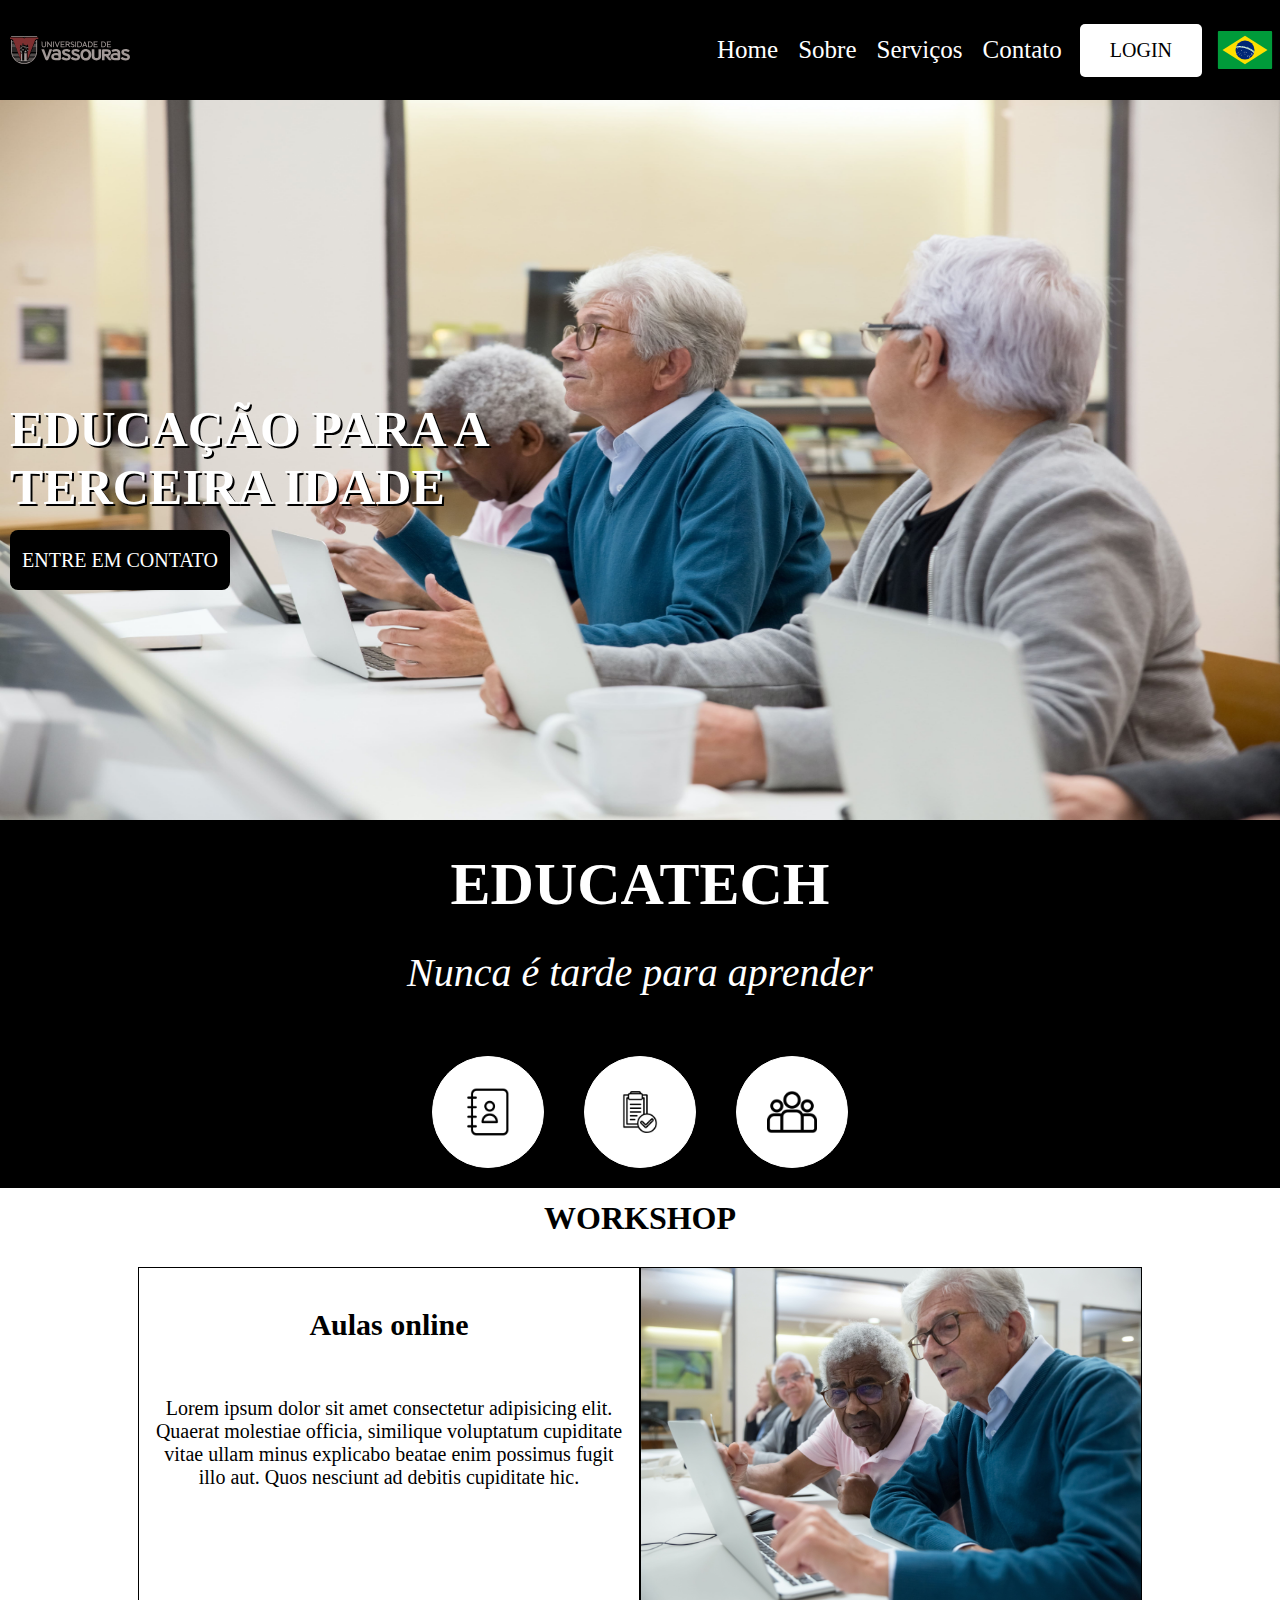
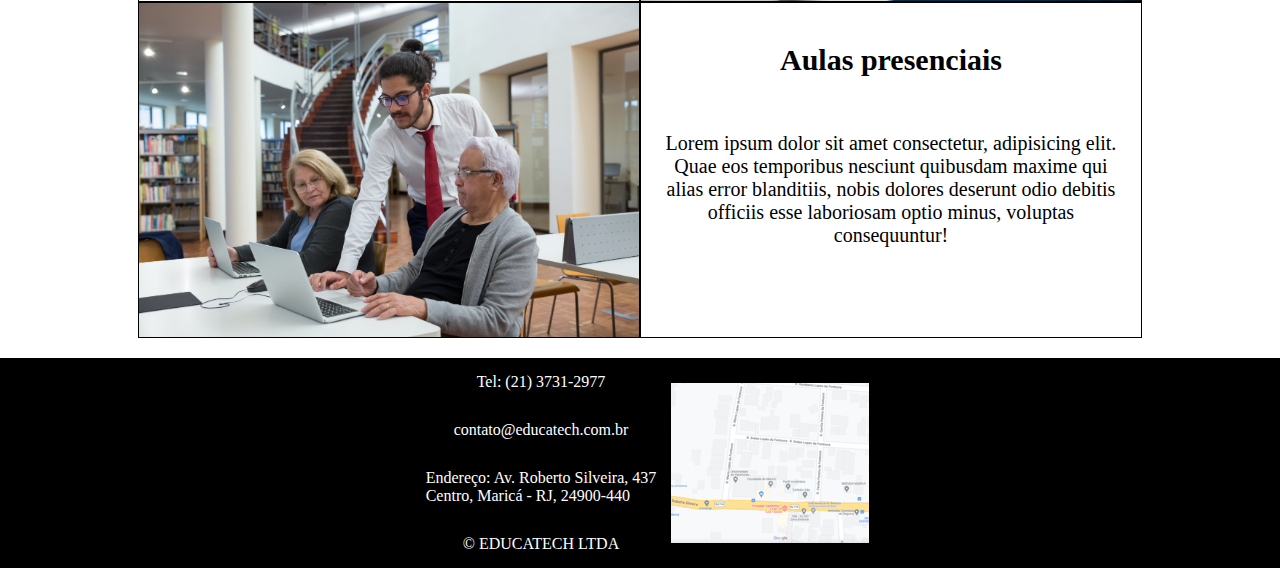
<file: index.html>
<html>
  <head>
    <title>
      Educatech
    </title>
    <link href="./src/css/index.css" type="text/css" rel="stylesheet" />
  </head>
  <body>
    <div id="header">
      <div class="logo-faculdade-container">
        <img
          class="logo-faculdade"
          src="./src/imgs/logo-universidade.svg"
          alt="Logo da universidade de Vassouras"
        />
      </div>
      <div id="menu">
        <a class="nav-link" href="./index.html">Home</a>
        <a class="nav-link" href="./src/pages/sobre.html">Sobre</a>
        <a class="nav-link" href="./src/pages/servicos.html">Serviços</a>
        <a class="nav-link" href="./src/pages/contato.html">Contato</a>
        <button class="botao-login">LOGIN</button>
        <img
          class="imagem-brasil"
          src="./src/imgs/bandeira-brasil.svg"
          alt="Imagem da bandeira do Brasil"
        />
      </div>
    </div>
    <div id="content">
      <div class="container-imagem">
        <img class="hero-imagem" src="./src/imgs/hero-image.jpg" alt="" />
        <h2 class="texto-hero-imagem">
          EDUCAÇÃO PARA A
          <br />
          TERCEIRA IDADE
        </h2>
        <button class="botao-hero-imagem">ENTRE EM CONTATO</button>
      </div>
      <div class="primeiro-post">
        <h1>EDUCATECH</h1>
        <p>Nunca é tarde para aprender</p>
        <div class="botoes-servicos">
          <a href="./src/pages/contato.html">
            <img
              class="botao"
              src="./src/imgs/livro-de-contato.png"
              alt="Botão para entrar em contato"
            />
          </a>
          <a href="./src/pages/servicos.html">
            <img
              class="botao"
              src="./src/imgs/pedido.png"
              alt="Botão para conhecer nossos serviços"
            />
          </a>
          <a href="./src/pages/sobre.html">
            <img
              class="botao"
              src="./src/imgs/grupo.png"
              alt="Botão para conhecer o projeto"
            />
          </a>
        </div>
      </div>
      <div class="segundo-post">
        <h1 class="titulo-workshop">WORKSHOP</h1>
        <div class="container-workshop">
          <div class="container-texto-workshop">
            <h1>Aulas online</h1>
            <p>
              Lorem ipsum dolor sit amet consectetur adipisicing elit. Quaerat
              molestiae officia, similique voluptatum cupiditate vitae ullam
              minus explicabo beatae enim possimus fugit illo aut. Quos nesciunt
              ad debitis cupiditate hic.
            </p>
          </div>

          <img class="imagem-workshop" src="./src/imgs/image.jpg" alt="" />
        </div>
        <div class="container-workshop">
          <img class="imagem-workshop" src="./src/imgs/image-2.jpg" alt="" />
          <div class="container-texto-workshop">
            <h1>Aulas presenciais</h1>
            <p>
              Lorem ipsum dolor sit amet consectetur, adipisicing elit. Quae eos
              temporibus nesciunt quibusdam maxime qui alias error blanditiis,
              nobis dolores deserunt odio debitis officiis esse laboriosam optio
              minus, voluptas consequuntur!
            </p>
          </div>
        </div>
      </div>
      <div id="rodape">
        <div class="contato-rodape">
          <p>Tel: (21) 3731-2977</p>
          <p>contato@educatech.com.br</p>
          <p>Endereço: Av. Roberto Silveira, 437 <br> Centro, Maricá - RJ, 24900-440</p>
          <p>&copy; EDUCATECH LTDA</p>
        </div>
        <div class="imagem-rodape">
          <img
            src="./src/imgs/mapa.png"
            usemap="#image-map"
          />

          <map name="image-map">
            <area
              target="_blank"
              alt="Universidade Vassouras"
              title="Vassouras"
              href="https://universidadedevassouras.edu.br/"
              coords="67,99,18"
              shape="circle"
            />
          </map>
        </div>
      </div>
    </div>
  </body>
</html>
</file>
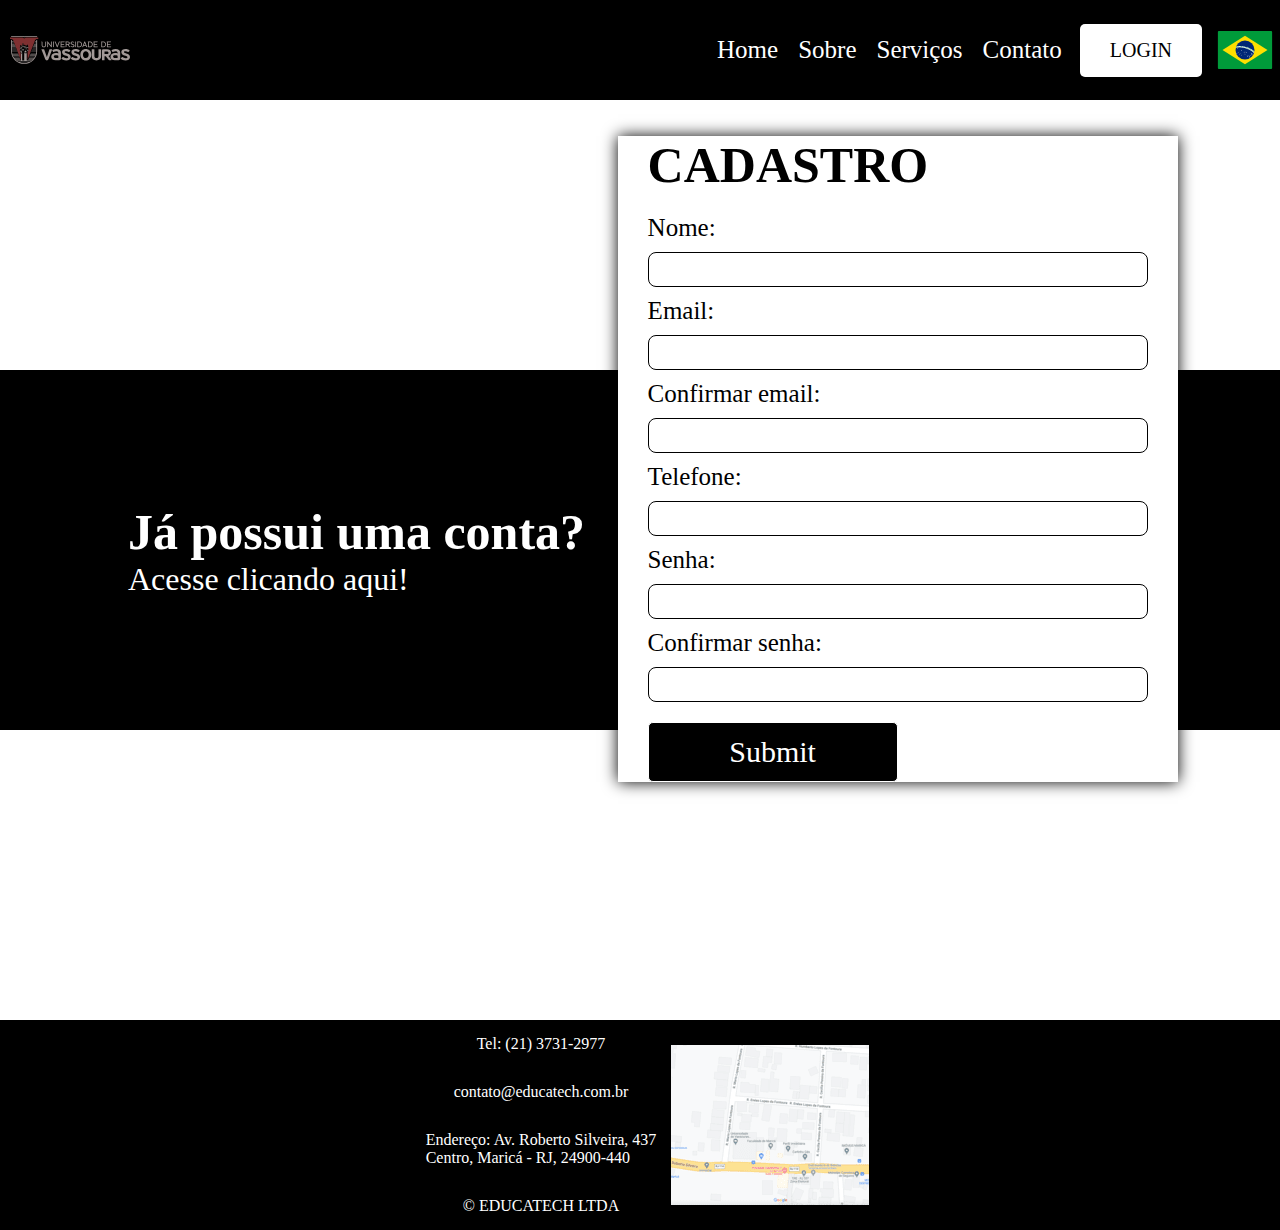
<file: src/pages/cadastro.html>
<html>
  <head>
    <title>
      Educatech
    </title>
    <link rel="stylesheet" href="../css/cadastro.css" />
  </head>
  <body>
    <div id="header">
      <div class="logo-faculdade-container">
        <img
          class="logo-faculdade"
          src="../imgs/logo-universidade.svg"
          alt="Logo da universidade de Vassouras"
        />
      </div>
      <div id="menu">
        <a class="nav-link" href="../../index.html">Home</a>
        <a class="nav-link" href="./sobre.html">Sobre</a>
        <a class="nav-link" href="./servicos.html">Serviços</a>
        <a class="nav-link" href="./contato.html">Contato</a>
        <a class="botao-login" href="./login.html">LOGIN</a>
        <img
          class="imagem-brasil"
          src="../imgs/bandeira-brasil.svg"
          alt="Imagem da bandeira do Brasil"
        />
      </div>
    </div>
    <div id="content">
      <div class="infos">
        <div class="texto-cadastro">
          <div>
            <h4>Já possui uma conta?</h4>
            <a href="./login.html">Acesse clicando aqui!</a>
          </div>
        </div>

        <div class="formulario-container">
          <h1 class="titulo-formulario">Cadastro</h1>
          <form class="formulario" action="">
            Nome:
            <input class="input-form" type="text" />
            Email:
            <input class="input-form" type="email" />
            Confirmar email:
            <input class="input-form" type="email" />
            Telefone:
            <input class="input-form" type="tel" />
            Senha:
            <input class="input-form" type="password" />
            Confirmar senha:
            <input class="input-form" type="password" />
            <input class="botao-submit" type="submit" />
          </form>
        </div>
      </div>
    </div>
    <div id="rodape">
      <div class="contato-rodape">
        <p>Tel: (21) 3731-2977</p>
        <p>contato@educatech.com.br</p>
        <p>
          Endereço: Av. Roberto Silveira, 437
          <br />
          Centro, Maricá - RJ, 24900-440
        </p>
        <p>&copy; EDUCATECH LTDA</p>
      </div>
      <div class="imagem-rodape">
        <img src="../imgs/mapa.png" usemap="#image-map" />

        <map name="image-map">
          <area
            target="_blank"
            alt="Universidade Vassouras"
            title="Vassouras"
            href="https://universidadedevassouras.edu.br/"
            coords="67,99,18"
            shape="circle"
          />
        </map>
      </div>
    </div>
  </body>
</html>
</file>
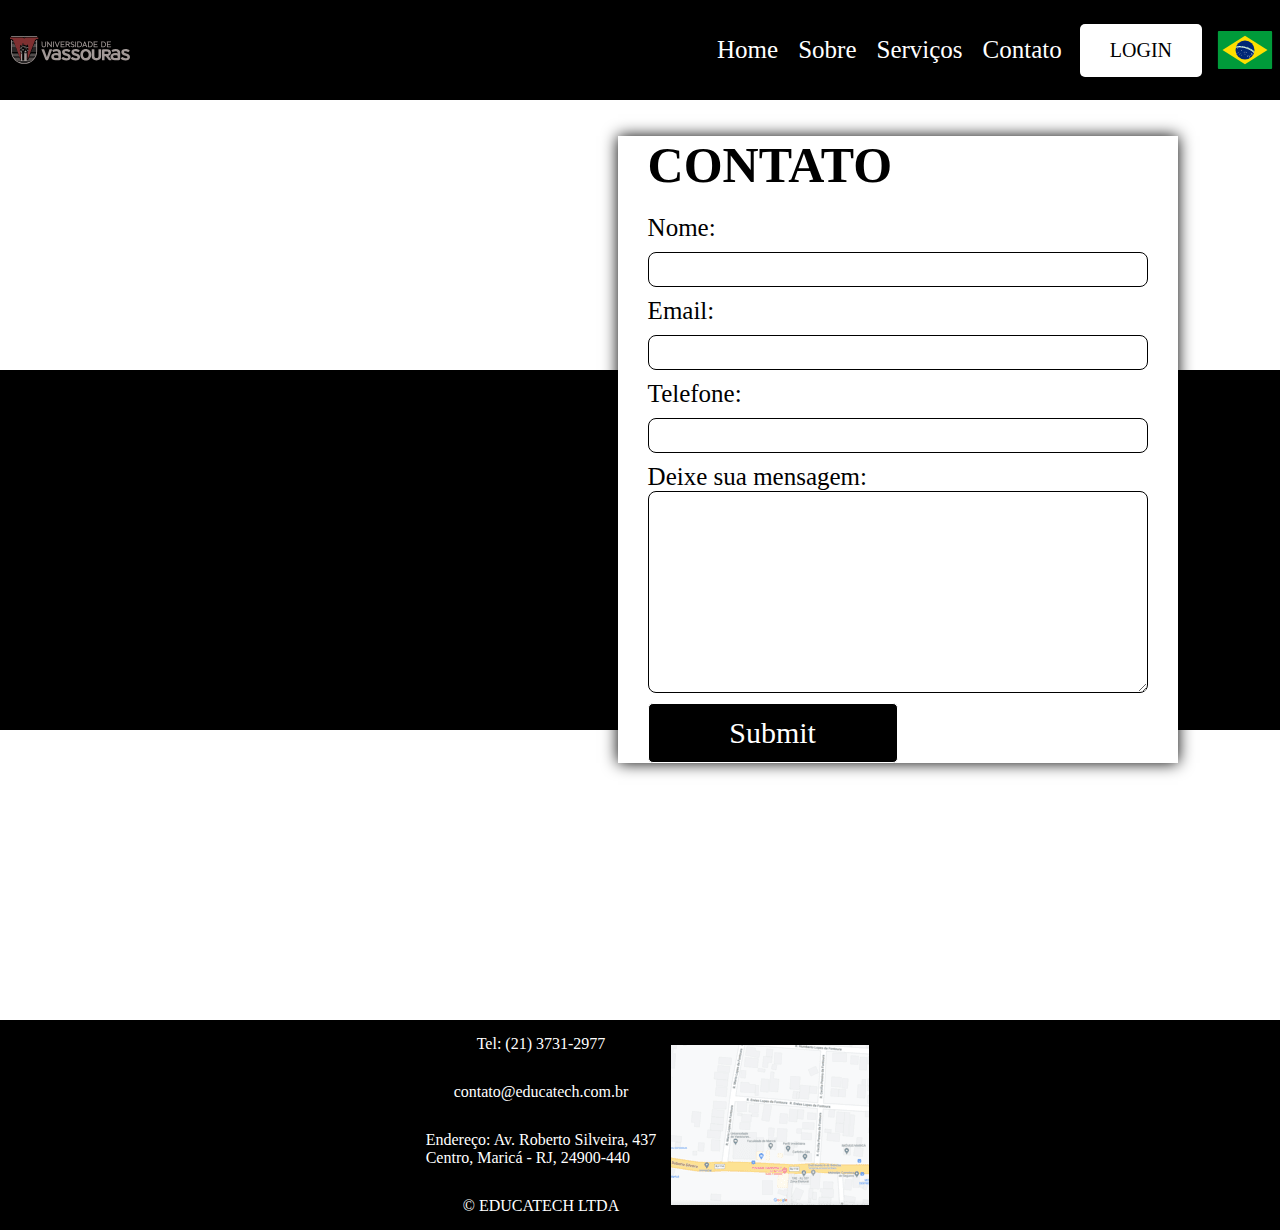
<file: src/pages/contato.html>
<html>
  <head>
    <title>
      Educatech
    </title>
    <link rel="stylesheet" href="../css/contato.css" />
  </head>
  <body>
    <div id="header">
      <div class="logo-faculdade-container">
        <img
          class="logo-faculdade"
          src="../imgs/logo-universidade.svg"
          alt="Logo da universidade de Vassouras"
        />
      </div>
      <div id="menu">
        <a class="nav-link" href="../../index.html">Home</a>
        <a class="nav-link" href="./sobre.html">Sobre</a>
        <a class="nav-link" href="./servicos.html">Serviços</a>
        <a class="nav-link" href="./contato.html">Contato</a>
        <a class="botao-login" href="./login.html">LOGIN</a>
        <img
          class="imagem-brasil"
          src="../imgs/bandeira-brasil.svg"
          alt="Imagem da bandeira do Brasil"
        />
      </div>
    </div>
    <div id="content">
      <div class="infos">
        <div class="formulario-container">
          <h1 class="titulo-formulario">Contato</h1>
          <form class="formulario" action="">
            Nome:
            <input class="input-form" type="text" />
            Email:
            <input class="input-form" type="email" />
            Telefone:
            <input class="input-form" type="tel" />
            Deixe sua mensagem:
            <textarea
              class="text-area"
              name="mensagem"
              cols="30"
              rows="10"
            ></textarea>
            <input class="botao-submit" type="submit" />
          </form>
        </div>
      </div>
    </div>
    <div id="rodape">
      <div class="contato-rodape">
        <p>Tel: (21) 3731-2977</p>
        <p>contato@educatech.com.br</p>
        <p>
          Endereço: Av. Roberto Silveira, 437
          <br />
          Centro, Maricá - RJ, 24900-440
        </p>
        <p>&copy; EDUCATECH LTDA</p>
      </div>
      <div class="imagem-rodape">
        <img src="../imgs/mapa.png" usemap="#image-map" />

        <map name="image-map">
          <area
            target="_blank"
            alt="Universidade Vassouras"
            title="Vassouras"
            href="https://universidadedevassouras.edu.br/"
            coords="67,99,18"
            shape="circle"
          />
        </map>
      </div>
    </div>
  </body>
</html>
</file>
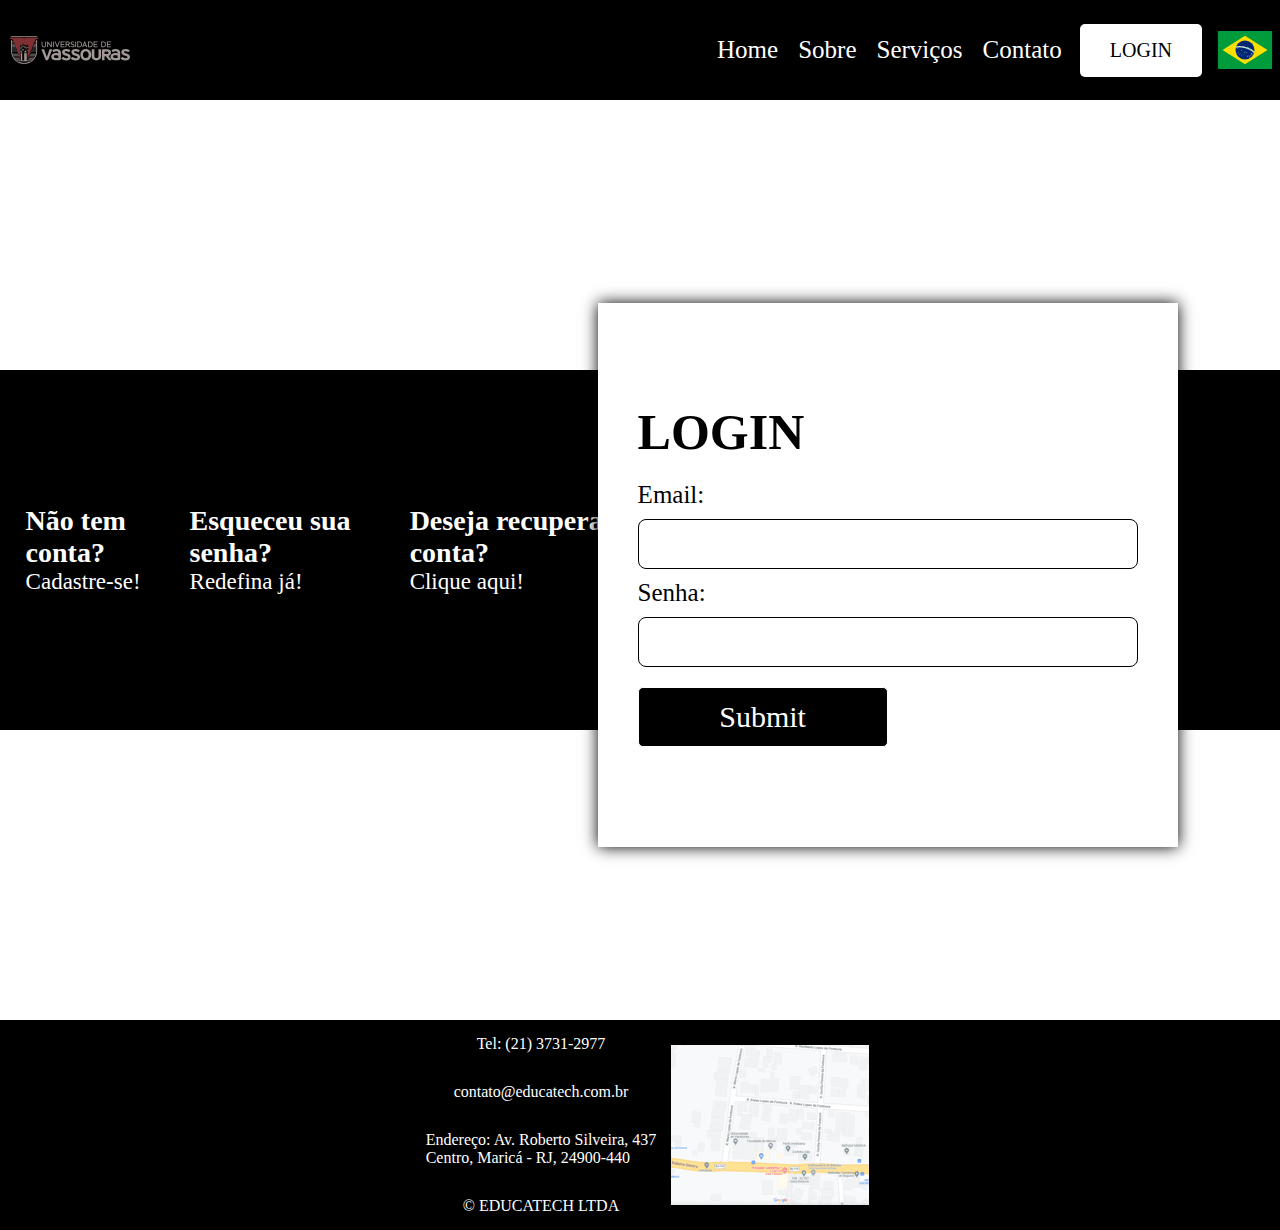
<file: src/pages/login.html>
<html>
  <head>
    <title>
      Educatech
    </title>
    <link rel="stylesheet" href="../css/login.css" />
  </head>
  <body>
    <div id="header">
      <div class="logo-faculdade-container">
        <img
          class="logo-faculdade"
          src="../imgs/logo-universidade.svg"
          alt="Logo da universidade de Vassouras"
        />
      </div>
      <div id="menu">
        <a class="nav-link" href="../../index.html">Home</a>
        <a class="nav-link" href="./sobre.html">Sobre</a>
        <a class="nav-link" href="./servicos.html">Serviços</a>
        <a class="nav-link" href="./contato.html">Contato</a>
        <a class="botao-login" href="./login.html">LOGIN</a>
        <img
          class="imagem-brasil"
          src="../imgs/bandeira-brasil.svg"
          alt="Imagem da bandeira do Brasil"
        />
      </div>
    </div>
    <div id="content">
      <div class="infos">
        <div class="texto-login">
          <div>
            <h4>Não tem conta?</h4>
            <a href="./cadastro.html">Cadastre-se!</a>
          </div>
          <div>
            <h4>Esqueceu sua senha?</h4>
            <a href="3">Redefina já!</a>
          </div>
          <div>
            <h4>Deseja recuperar conta?</h4>
            <a href="3">Clique aqui!</a>
          </div>
        </div>

        <div class="formulario-container">
          <h1 class="titulo-formulario">Login</h1>
          <form class="formulario" action="">
            Email:
            <input class="input-form" type="email" />
            Senha:
            <input class="input-form" type="password" />
            <input class="botao-submit" type="submit" />
          </form>
        </div>
      </div>
    </div>
    <div id="rodape">
      <div class="contato-rodape">
        <p>Tel: (21) 3731-2977</p>
        <p>contato@educatech.com.br</p>
        <p>
          Endereço: Av. Roberto Silveira, 437
          <br />
          Centro, Maricá - RJ, 24900-440
        </p>
        <p>&copy; EDUCATECH LTDA</p>
      </div>
      <div class="imagem-rodape">
        <img src="../imgs/mapa.png" usemap="#image-map" />

        <map name="image-map">
          <area
            target="_blank"
            alt="Universidade Vassouras"
            title="Vassouras"
            href="https://universidadedevassouras.edu.br/"
            coords="67,99,18"
            shape="circle"
          />
        </map>
      </div>
    </div>
  </body>
</html>
</file>
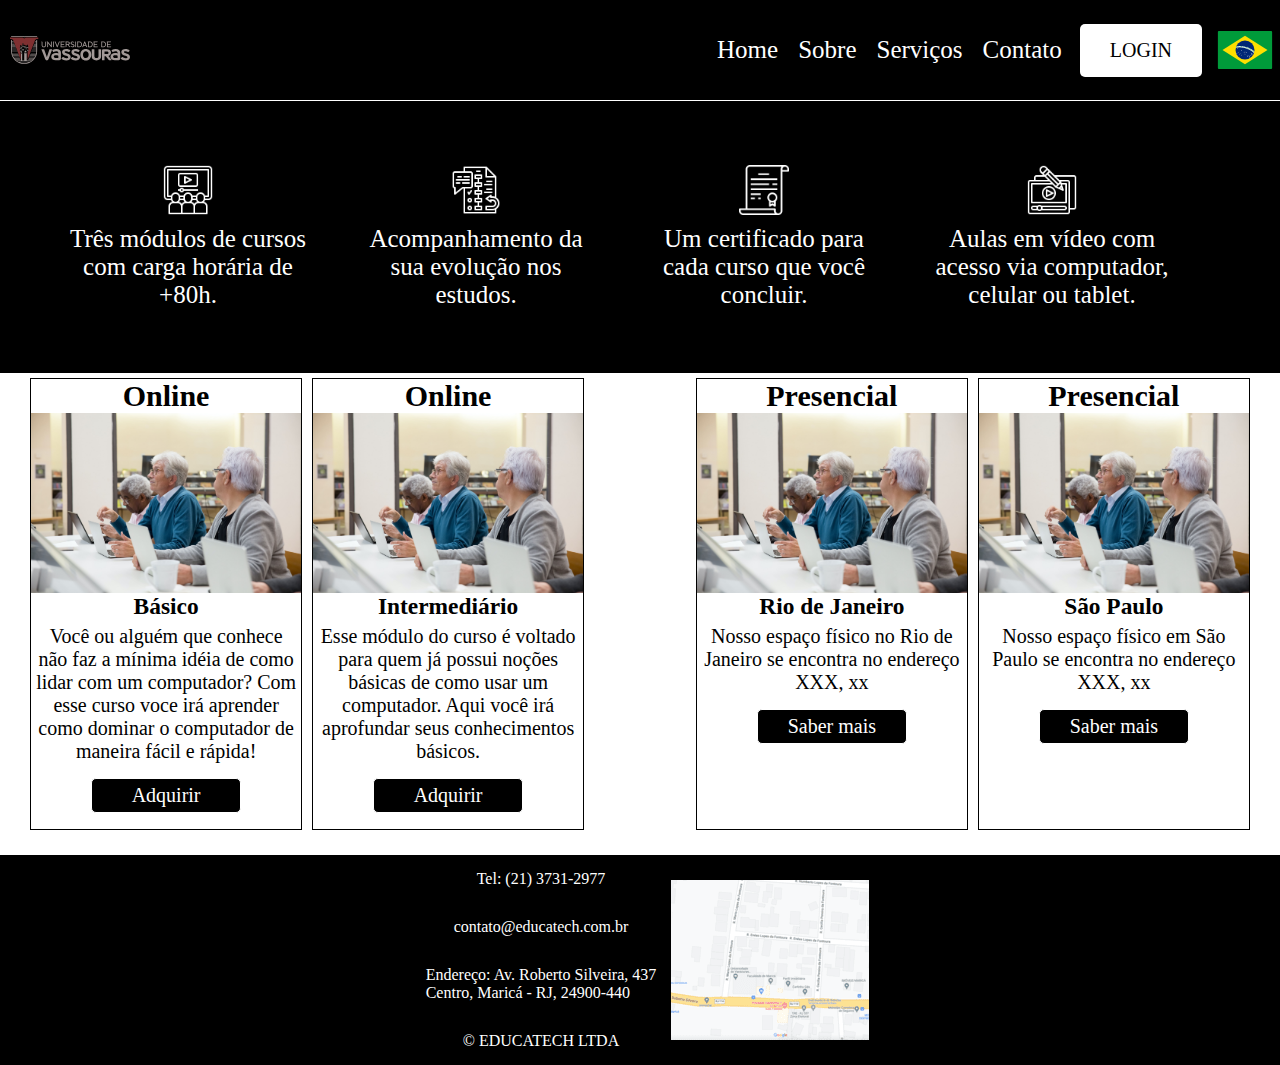
<file: src/pages/servicos.html>
<html>
  <head>
    <title>
      Educatech
    </title>
    <link rel="stylesheet" href="../css/servicos.css" />
  </head>
  <body>
    <div id="header">
      <div class="logo-faculdade-container">
        <img
          class="logo-faculdade"
          src="../imgs/logo-universidade.svg"
          alt="Logo da universidade de Vassouras"
        />
      </div>
      <div id="menu">
        <a class="nav-link" href="../../index.html">Home</a>
        <a class="nav-link" href="./sobre.html">Sobre</a>
        <a class="nav-link" href="./servicos.html">Serviços</a>
        <a class="nav-link" href="./contato.html">Contato</a>
        <a class="botao-login" href="./login.html">LOGIN</a>
        <img
          class="imagem-brasil"
          src="../imgs/bandeira-brasil.svg"
          alt="Imagem da bandeira do Brasil"
        />
      </div>
    </div>
    <div id="content">
      <div class="primeiro-container">
        <div class="primeiro-container-servico">
          <img src="../imgs/curso-online.png" alt="" />
          <p>Três módulos de cursos com carga horária de +80h.</p>
        </div>
        <div class="primeiro-container-servico">
          <img src="../imgs/acompanhamento.png" alt="" />
          <p>Acompanhamento da sua evolução nos estudos.</p>
        </div>
        <div class="primeiro-container-servico">
          <img src="../imgs/certificado-de-garantia.png" alt="" />
          <p>Um certificado para cada curso que você concluir.</p>
        </div>
        <div class="primeiro-container-servico">
          <img src="../imgs/reprodutor-de-video.png" alt="" />
          <p>Aulas em vídeo com acesso via computador, celular ou tablet.</p>
        </div>
      </div>
      <div class="segundo-container">
        <div class="container-cards">
          <div class="card">
            <h2>Online</h2>
            <img class="imagem-card" src="../imgs/hero-image.jpg" alt="" />
            <h3>Básico</h3>
            <p>
              Você ou alguém que conhece não faz a mínima idéia de como lidar
              com um computador? Com esse curso voce irá aprender como dominar o
              computador de maneira fácil e rápida!
            </p>
            <button class="botao-curso">Adquirir</button>
          </div>
          <div class="card">
            <h2>Online</h2>

            <img class="imagem-card" src="../imgs/hero-image.jpg" alt="" />
            <h3>Intermediário</h3>
            <p>
              Esse módulo do curso é voltado para quem já possui noções básicas
              de como usar um computador. Aqui você irá aprofundar seus
              conhecimentos básicos.
            </p>
            <button class="botao-curso">Adquirir</button>
          </div>
        </div>
        <hr />
        <div class="container-cards-presencial">
          <div class="card">
            <h2>Presencial</h2>
            <img class="imagem-card" src="../imgs/hero-image.jpg" alt="" />
            <h3>Rio de Janeiro</h3>
            <p>
              Nosso espaço físico no Rio de Janeiro se encontra no endereço XXX,
              xx
            </p>
            <button class="botao-curso">Saber mais</button>
          </div>
          <div class="card">
            <h2>Presencial</h2>
            <img class="imagem-card" src="../imgs/hero-image.jpg" alt="" />
            <h3>São Paulo</h3>
            <p>
              Nosso espaço físico em São Paulo se encontra no endereço XXX, xx
            </p>
            <button class="botao-curso">Saber mais</button>
          </div>
        </div>
      </div>
    </div>
    <div id="rodape">
      <div class="contato-rodape">
        <p>Tel: (21) 3731-2977</p>
        <p>contato@educatech.com.br</p>
        <p>
          Endereço: Av. Roberto Silveira, 437
          <br />
          Centro, Maricá - RJ, 24900-440
        </p>
        <p>&copy; EDUCATECH LTDA</p>
      </div>
      <div class="imagem-rodape">
        <img src="../imgs/mapa.png" usemap="#image-map" />

        <map name="image-map">
          <area
            target="_blank"
            alt="Universidade Vassouras"
            title="Vassouras"
            href="https://universidadedevassouras.edu.br/"
            coords="67,99,18"
            shape="circle"
          />
        </map>
      </div>
    </div>
  </body>
</html>
</file>
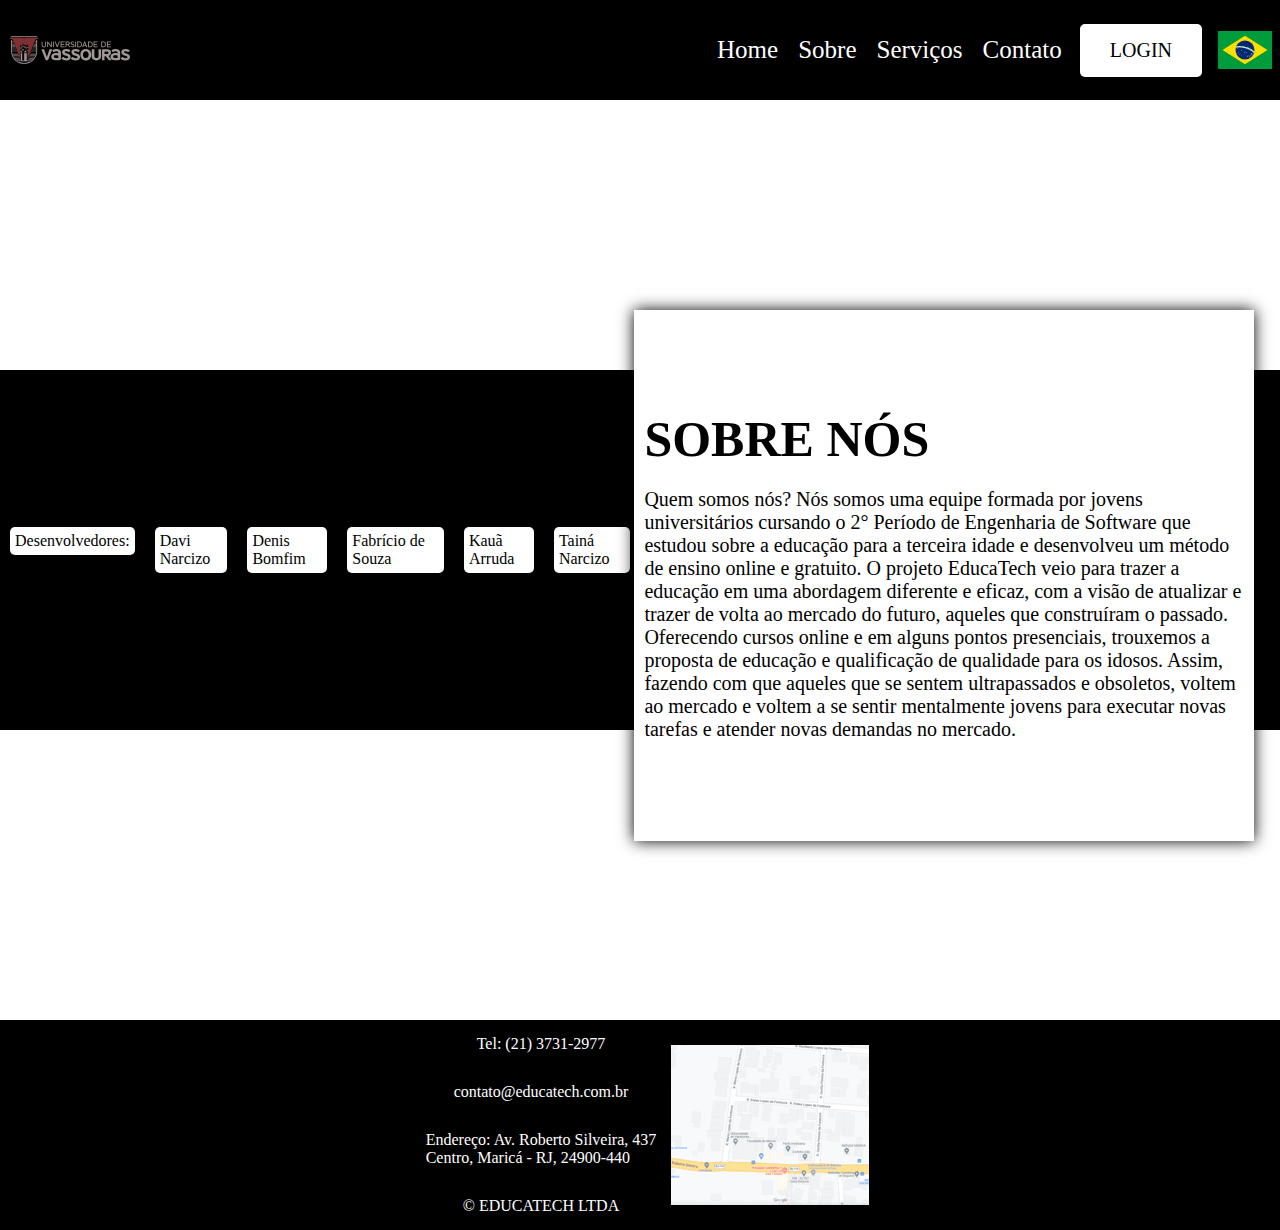
<file: src/pages/sobre.html>
<html>
  <head>
    <title>
      Educatech
    </title>
    <link rel="stylesheet" href="../css/sobre.css" />
  </head>
  <body>
    <div id="header">
      <div class="logo-faculdade-container">
        <img
          class="logo-faculdade"
          src="../imgs/logo-universidade.svg"
          alt="Logo da universidade de Vassouras"
        />
      </div>
      <div id="menu">
        <a class="nav-link" href="../../index.html">Home</a>
        <a class="nav-link" href="./sobre.html">Sobre</a>
        <a class="nav-link" href="./servicos.html">Serviços</a>
        <a class="nav-link" href="./contato.html">Contato</a>
        <a class="botao-login" href="./login.html">LOGIN</a>
        <img
          class="imagem-brasil"
          src="../imgs/bandeira-brasil.svg"
          alt="Imagem da bandeira do Brasil"
        />
      </div>
    </div>
    <div id="content">
      <div class="infos">
        <div class="texto-dev">
          <div>
            <p>Desenvolvedores:</p>
          </div>
          <div>
            <p>Davi Narcizo</p>
          </div>
          <div>
            <p>Denis Bomfim</p>
          </div>
          <div>
            <p>Fabrício de Souza</p>
          </div>
          <div>
            <p>Kauã Arruda</p>
          </div>
          <div>
            <p>Tainá Narcizo</p>
          </div>
        </div>

        <div class="texto-sobre">
          <h1 class="titulo-sobre">Sobre nós</h1>
          <p>
            Quem somos nós? Nós somos uma equipe formada por jovens
            universitários cursando o 2° Período de Engenharia de Software que
            estudou sobre a educação para a terceira idade e desenvolveu um
            método de ensino online e gratuito. O projeto EducaTech veio para
            trazer a educação em uma abordagem diferente e eficaz, com a visão
            de atualizar e trazer de volta ao mercado do futuro, aqueles que
            construíram o passado. Oferecendo cursos online e em alguns pontos
            presenciais, trouxemos a proposta de educação e qualificação de
            qualidade para os idosos. Assim, fazendo com que aqueles que se
            sentem ultrapassados e obsoletos, voltem ao mercado e voltem a se
            sentir mentalmente jovens para executar novas tarefas e atender
            novas demandas no mercado.
          </p>
        </div>
      </div>
    </div>
    <div id="rodape">
      <div class="contato-rodape">
        <p>Tel: (21) 3731-2977</p>
        <p>contato@educatech.com.br</p>
        <p>
          Endereço: Av. Roberto Silveira, 437
          <br />
          Centro, Maricá - RJ, 24900-440
        </p>
        <p>&copy; EDUCATECH LTDA</p>
      </div>
      <div class="imagem-rodape">
        <img src="../imgs/mapa.png" usemap="#image-map" />

        <map name="image-map">
          <area
            target="_blank"
            alt="Universidade Vassouras"
            title="Vassouras"
            href="https://universidadedevassouras.edu.br/"
            coords="67,99,18"
            shape="circle"
          />
        </map>
      </div>
    </div>
  </body>
</html>
</file>
<file: src/css/index.css>
* {
  margin: 0;
  padding: 0;
  text-decoration: none;
  color: inherit;
  border: 0;
  list-style: none;
  font-family: "Noto Serif HK", serif;
}

#header {
  display: flex;
  align-items: center;
  justify-content: center;
  flex-direction: row;
  background-color: #000;
  height: 100px;
}

.logo-faculdade {
  width: 120px;
  margin-left: 10px;
}

#menu {
  display: flex;
  align-items: center;
  justify-content: end;
  width: 100%;
}

.nav-link {
  padding: 10px;
  transition: 0.5s;
  cursor: pointer;
  font-size: 25px;
  color: #fff;
}

.nav-link:hover {
  font-weight: bold;
}

.botao-login {
  background-color: #fff;
  color: #000;
  padding: 15px 30px;
  border-radius: 5px;
  cursor: pointer;
  margin: 8px;
  font-size: 20px;
}

.imagem-brasil {
  height: 70px;
  width: 70px;
}


.container-imagem {
  width: 100%;
  height: 80vh;
  position: relative;
}

.hero-imagem {
  width: 100%;
  height: 100%;
}

.texto-hero-imagem {
  position: absolute;
  font-size: 50px;
  left: 10px;
  top: 300px;
  color: #fff;
  text-shadow: 2px 2px #000;
}

.botao-hero-imagem {
  position: absolute;
  left: 10px;
  top: 430px;
  width: 220px;
  height: 60px;
  font-size: 20px;
  background-color: #000;
  color: #fff;
  border-radius: 8px;
  cursor: pointer;
}

.botao-hero-imagem:hover {
  background-color: #fff;
  color: #000;
  border: none;
}

.primeiro-post {
  height: 300px;
  text-align: center;
  color: #fff;
  background-color: #000;
  margin: 0;
}

.primeiro-post h1 {
  padding: 30px;
  font-size: 60px;
}

.primeiro-post p {
  font-size: 40px;
  font-style: italic;
}

.botoes-servicos {
  display: flex;
  justify-content: center;
  align-items: center;
  margin-top: 40px;
  background-color: #000;
}

.botoes-servicos a {
  border: 1px solid #fff;
  border-radius: 50%;
  margin: 20px;
  background: #fff;
}

.botoes-servicos a:hover {
  background: #000;
}

.botao {
  width: 50px;
  height: 50px;
  padding: 30px;
  filter: none;
}

.botao:hover {
  filter: invert();
}

.segundo-post {
  width: 100%;
  text-align: center;
}

.titulo-workshop {
  margin: 80px 0 30px 0;
}

.imagem-workshop {
  width: 500px;
  height: 30%;
  border: 1px solid #000;
}

.container-workshop {
  display: flex;
  justify-content: center;
  text-align: center;
}

.container-texto-workshop {
  display: flex;
  flex-direction: column;
  width: 500px;
  border: 1px solid #000;
}

.container-texto-workshop h1 {
  font-size: 30px;
  margin: 40px 0;
}

.container-texto-workshop p {
  font-size: 20px;
  margin: 15px;
}

#rodape {
  display: flex;
  justify-content: center;
  align-items: center;
  margin-top: 20px;
  background-color: #000;
  color: #fff;
}

.contato-rodape {
  display: flex;
  justify-content: center;
  align-items: center;
  flex-direction: column;
}

.contato-rodape p {
  padding: 15px;
}
</file>
<file: src/css/cadastro.css>
* {
  margin: 0;
  padding: 0;
  text-decoration: none;
  color: inherit;
  border: 0;
  list-style: none;
  font-family: 'Noto Serif HK', serif;
}

body {
  background-color: #fff;
}

#header {
  display: flex;
  align-items: center;
  justify-content: center;
  flex-direction: row;
  background-color: #000;
  height: 100px;
}

.logo-faculdade {
  width: 120px;
  margin-left: 10px;
}

#menu {
  display: flex;
  align-items: center;
  justify-content: end;
  width: 100%;
}

.nav-link {
  padding: 10px;
  transition: 0.5s;
  cursor: pointer;
  font-size: 25px;
  color: #fff;
}

.nav-link:hover {
  font-weight: bold;
}

.botao-login {
  background-color: #fff;
  color: #000;
  padding: 15px 30px;
  border-radius: 5px;
  cursor: pointer;
  margin: 8px;
  font-size: 20px;
}

.imagem-brasil {
  height: 70px;
  width: 70px;
}

#content {
  height: 100vh;
  width: 100vw;
  display: flex;
  justify-content: center;
  align-items: center;
}

.infos {
  display: flex;
  align-items: center;
  background-color: #000;
  width: 100%;
  height: 40vh;
}

.texto-cadastro {
  color: #fff;
  position: absolute;
  left: 10%;
  z-index: 10;
  width: 50%;
}

.texto-cadastro h4 {
  font-size: 50px;
}

.texto-cadastro a {
  margin-top: 10px;
  font-size: 32px;
}

.titulo-formulario {
  text-transform: uppercase;
  margin-bottom: 20px;
  font-size: 50px;
  color: #000;
}

.formulario-container {
  padding: 0 30px;
  position: absolute;
  right: 8%;
  top: 9.5%;
  z-index: 10;
  margin-top: 50px;
  font-size: 25px;
  color: #000;
  background-color: #fff;
  box-shadow: 0 0 15px #000;
}

.formulario {
  display: flex;
  flex-direction: column;
  justify-content: center;
}

.input-form {
  border: 1px solid #000;
  width: 500px;
  height: 35px;
  border-radius: 8px;
  margin: 10px 0 10px 0;
  font-size: 20px;
}

.botao-submit {
  margin-top: 10px;
  width: 250px;
  height: 60px;
  border-radius: 5px;
  cursor: pointer;
  border: 1px solid #fff;
  color: #fff;
  background-color: #000;
  font-size: 30px;
}

.botao-submit:hover {
  background-color: #fff;
  color: #000;
  border: 1px solid #000;
}

#rodape {
  display: flex;
  justify-content: center;
  align-items: center;
  margin-top: 20px;
  background-color: #000;
  color: #fff;
}

.contato-rodape {
  display: flex;
  justify-content: center;
  align-items: center;
  flex-direction: column;
}

.contato-rodape p {
  padding: 15px;
}
</file>
<file: src/css/contato.css>
* {
  margin: 0;
  padding: 0;
  text-decoration: none;
  color: inherit;
  border: 0;
  list-style: none;
  font-family: 'Noto Serif HK', serif;
}

body {
  background-color: #fff;
}

#header {
  display: flex;
  align-items: center;
  justify-content: center;
  flex-direction: row;
  background-color: #000;
  height: 100px;
}

.logo-faculdade {
  width: 120px;
  margin-left: 10px;
}

#menu {
  display: flex;
  align-items: center;
  justify-content: end;
  width: 100%;
}

.nav-link {
  padding: 10px;
  transition: 0.5s;
  cursor: pointer;
  font-size: 25px;
  color: #fff;
}

.nav-link:hover {
  font-weight: bold;
}

.botao-login {
  background-color: #fff;
  color: #000;
  padding: 15px 30px;
  border-radius: 5px;
  cursor: pointer;
  margin: 8px;
  font-size: 20px;
}

.imagem-brasil {
  height: 70px;
  width: 70px;
}

#content {
  height: 100vh;
  display: flex;
  justify-content: center;
  align-items: center;
}

.infos {
  display: flex;
  align-items: center;
  background-color: #000;
  width: 100%;
  height: 40vh;
}

.texto-cadastro {
  color: #fff;
  position: absolute;
  left: 10%;
  z-index: 10;
  width: 50%;
}

.texto-cadastro h4 {
  font-size: 30px;
}

.texto-cadastro a {
  margin-top: 10px;
  font-size: 20px;
}

.titulo-formulario {
  text-transform: uppercase;
  margin-bottom: 20px;
  font-size: 50px;
  color: #000;
}

.formulario-container {
  padding: 0 30px;
  position: absolute;
  right: 8%;
  top: 9.5%;
  z-index: 10;
  margin-top: 50px;
  font-size: 25px;
  color: #000;
  background-color: #fff;
  box-shadow: 0 0 15px #000;
}

.formulario {
  display: flex;
  flex-direction: column;
  justify-content: center;
}

.input-form {
  border: 1px solid #000;
  width: 500px;
  height: 35px;
  border-radius: 8px;
  margin: 10px 0 10px 0;
  font-size: 20px;
}

.text-area {
  border: 1px solid #000;
  border-radius: 8px;
  font-size: 17px;
}

.botao-submit {
  margin-top: 10px;
  width: 250px;
  height: 60px;
  border-radius: 5px;
  cursor: pointer;
  border: 1px solid #fff;
  color: #fff;
  background-color: #000;
  font-size: 30px;
}

.botao-submit:hover {
  background-color: #fff;
  color: #000;
  border: 1px solid #000;
}

#rodape {
  display: flex;
  justify-content: center;
  align-items: center;
  margin-top: 20px;
  background-color: #000;
  color: #fff;
}

.contato-rodape {
  display: flex;
  justify-content: center;
  align-items: center;
  flex-direction: column;
}

.contato-rodape p {
  padding: 15px;
}
</file>
<file: src/css/login.css>
* {
  margin: 0;
  padding: 0;
  text-decoration: none;
  color: inherit;
  border: 0;
  list-style: none;
  font-family: 'Noto Serif HK', serif;
}

body {
  background-color: #fff;
}

#header {
  display: flex;
  align-items: center;
  justify-content: center;
  flex-direction: row;
  background-color: #000;
  height: 100px;
}

.logo-faculdade {
  width: 120px;
  margin-left: 10px;
}

#menu {
  display: flex;
  align-items: center;
  justify-content: end;
  width: 100%;
}

.nav-link {
  padding: 10px;
  transition: 0.5s;
  cursor: pointer;
  font-size: 25px;
  color: #fff;
}

.nav-link:hover {
  font-weight: bold;
}

.botao-login {
  background-color: #fff;
  color: #000;
  padding: 15px 30px;
  border-radius: 5px;
  cursor: pointer;
  margin: 8px;
  font-size: 20px;
}

.imagem-brasil {
  height: 70px;
  width: 70px;
}

#content {
  height: 100vh;
  width: 100vw;
  display: flex;
  justify-content: center;
  align-items: center;
}

.infos {
  display: flex;
  align-items: center;
  background-color: #000;
  width: 100%;
  height: 40vh;
}

.texto-login {
  display: flex;
  justify-content: space-between;
  color: #fff;
  position: absolute;
  left: 2%;
  z-index: 10;
  width: 50%;
}

.texto-login h4 {
  font-size: 28px;
}

.texto-login a {
  margin-top: 10px;
  font-size: 23px;
}

.titulo-formulario {
  text-transform: uppercase;
  margin-bottom: 20px;
  font-size: 50px;
  color: #000;
}

.formulario-container {
  padding: 100px 40px;
  position: absolute;
  right: 8%;
  z-index: 10;
  margin-top: 50px;
  font-size: 25px;
  color: #000;
  background-color: #fff;
  box-shadow: 0 0 15px #000;
}

.formulario {
  display: flex;
  flex-direction: column;
  justify-content: center;
}

.input-form {
  border: 1px solid #000;
  width: 500px;
  height: 50px;
  border-radius: 8px;
  margin: 10px 0 10px 0;
  font-size: 20px;
}

.botao-submit {
  margin-top: 10px;
  width: 250px;
  height: 60px;
  border-radius: 5px;
  cursor: pointer;
  border: 1px solid #fff;
  color: #fff;
  background-color: #000;
  font-size: 30px;
}

.botao-submit:hover {
  background-color: #fff;
  color: #000;
  border: 1px solid #000;
}

#rodape {
  display: flex;
  justify-content: center;
  align-items: center;
  margin-top: 20px;
  background-color: #000;
  color: #fff;
}

.contato-rodape {
  display: flex;
  justify-content: center;
  align-items: center;
  flex-direction: column;
}

.contato-rodape p {
  padding: 15px;
}
</file>
<file: src/css/servicos.css>
* {
  margin: 0;
  padding: 0;
  text-decoration: none;
  color: inherit;
  border: 0;
  list-style: none;
  font-family: 'Noto Serif HK', serif;
}

body {
  background-color: #fff;
}

#header {
  display: flex;
  align-items: center;
  justify-content: center;
  flex-direction: row;
  background-color: #000;
  height: 100px;
  border-bottom: 1px solid #fff;
}

.logo-faculdade {
  width: 120px;
  margin-left: 10px;
}

#menu {
  display: flex;
  align-items: center;
  justify-content: end;
  width: 100%;
}

.nav-link {
  padding: 10px;
  transition: 0.5s;
  cursor: pointer;
  font-size: 25px;
  color: #fff;
}

.nav-link:hover {
  font-weight: bold;
}

.botao-login {
  background-color: #fff;
  color: #000;
  padding: 15px 30px;
  border-radius: 5px;
  cursor: pointer;
  margin: 8px;
  font-size: 20px;
}

.imagem-brasil {
  height: 70px;
  width: 70px;
}

.primeiro-container {
  display: flex;
  justify-content: center;
  align-items: center;
  padding: 5%;
  background-color: #000;
  color: #fff;
}

.primeiro-container-servico {
  width: 40%;
  height: 60%;
  text-align: center;
  margin-right: 40px;
}

.primeiro-container-servico img {
  width: 50px;
  height: 50px;
  filter: invert(100%);
}

.primeiro-container-servico p {
  margin-top: 10px;
  font-size: 25px;
}

.segundo-container {
  display: flex;
  justify-content: space-around;
  align-items: center;
}

.container-cards,
.container-cards-presencial {
  display: grid;
  grid-template-columns: 1fr 1fr;
  text-align: center;
}

.card {
  border: 1px solid #000;
  width: 270px;
  height: 450px;
  margin: 5px;
  font-size: 20px;
}

.card p {
  padding: 5px;
}

.imagem-card {
  width: 100%;
}

.botao-curso {
  margin-top: 10px;
  width: 150px;
  height: 35px;
  border-radius: 5px;
  cursor: pointer;
  border: 1px solid #fff;
  color: #fff;
  background-color: #000;
  font-size: 20px;
}

.botao-curso:hover {
  background-color: #fff;
  color: #000;
  border: 1px solid #000;
}

hr {
  height: 50%;
  width: 0.1vw;
  border-width: 0;
  color: #000;
  background-color: #000;
}

#rodape {
  display: flex;
  justify-content: center;
  align-items: center;
  margin-top: 20px;
  background-color: #000;
  color: #fff;
}

.contato-rodape {
  display: flex;
  justify-content: center;
  align-items: center;
  flex-direction: column;
}

.contato-rodape p {
  padding: 15px;
}
</file>
<file: src/css/sobre.css>
* {
  margin: 0;
  padding: 0;
  text-decoration: none;
  color: inherit;
  border: 0;
  list-style: none;
  font-family: 'Noto Serif HK', serif;
}

body {
  background-color: #fff;
}

#header {
  display: flex;
  align-items: center;
  justify-content: center;
  flex-direction: row;
  background-color: #000;
  height: 100px;
}

.logo-faculdade {
  width: 120px;
  margin-left: 10px;
}

#menu {
  display: flex;
  align-items: center;
  justify-content: end;
  width: 100%;
}

.nav-link {
  padding: 10px;
  transition: 0.5s;
  cursor: pointer;
  font-size: 25px;
  color: #fff;
}

.nav-link:hover {
  font-weight: bold;
}

.botao-login {
  background-color: #fff;
  color: #000;
  padding: 15px 30px;
  border-radius: 5px;
  cursor: pointer;
  margin: 8px;
  font-size: 20px;
}

.imagem-brasil {
  height: 70px;
  width: 70px;
}

#content {
  height: 100vh;
  display: flex;
  justify-content: center;
  align-items: center;
}

.infos {
  display: flex;
  align-items: center;
  background-color: #000;
  width: 100%;
  height: 40vh;
}

.texto-dev {
  display: flex;
  justify-content: space-between;
  color: #fff;
  position: absolute;
  z-index: 10;
  width: 50%;
}

.texto-dev p {
  margin: 10px;
  background-color: #fff;
  color: #000;
  padding: 5px;
  border-radius: 5px;
}

.titulo-sobre {
  text-transform: uppercase;
  margin-bottom: 20px;
  font-size: 50px;
  color: #000;
}

.texto-sobre {
  padding: 100px 10px;
  position: absolute;
  right: 2%;
  z-index: 10;
  margin-top: 50px;
  font-size: 20px;
  color: #000;
  background-color: #fff;
  box-shadow: 0 0 15px #000;
  width: 600px;
}

.formulario {
  display: flex;
  flex-direction: column;
  justify-content: center;
}

.input-form {
  border: 1px solid #000;
  width: 500px;
  height: 50px;
  border-radius: 8px;
  margin: 10px 0 10px 0;
  font-size: 20px;
}

.botao-submit {
  margin-top: 10px;
  width: 250px;
  height: 60px;
  border-radius: 5px;
  cursor: pointer;
  border: 1px solid #fff;
  color: #fff;
  background-color: #000;
  font-size: 30px;
}

.botao-submit:hover {
  background-color: #fff;
  color: #000;
  border: 1px solid #000;
}

#rodape {
  display: flex;
  justify-content: center;
  align-items: center;
  margin-top: 20px;
  background-color: #000;
  color: #fff;
}

.contato-rodape {
  display: flex;
  justify-content: center;
  align-items: center;
  flex-direction: column;
}

.contato-rodape p {
  padding: 15px;
}
</file>
